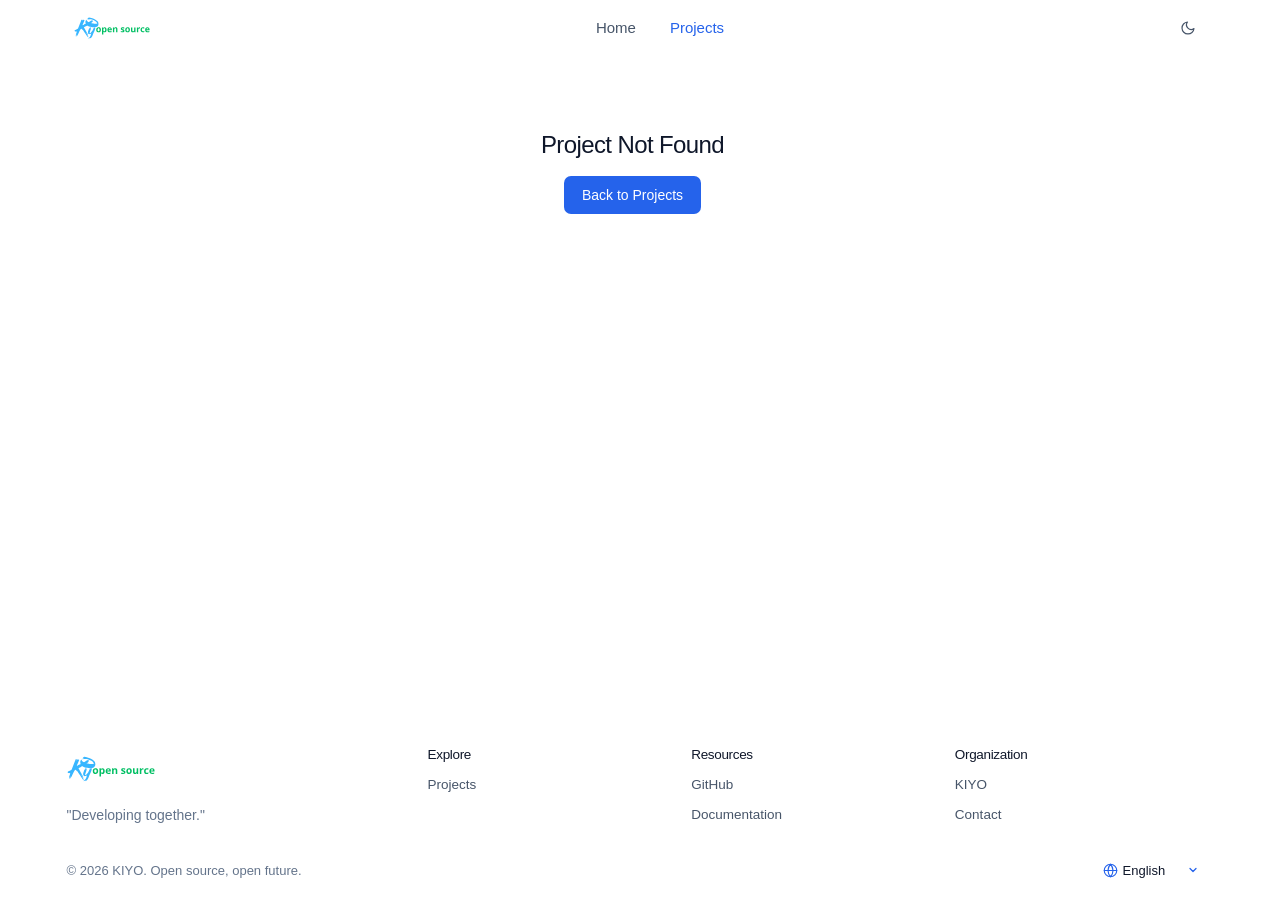
<file: project.html>
<!DOCTYPE html>
<html lang="vi">
<head>
  <meta charset="UTF-8">
  <meta name="viewport" content="width=device-width, initial-scale=1.0">
  <title>Chi tiết dự án — KIYO Open Source</title>
  <meta name="description" content="Tài liệu kỹ thuật chi tiết và thông số cho dự án mã nguồn mở KIYO.">
  <meta property="og:title" content="Chi tiết dự án — KIYO Open Source">
  <meta property="og:description" content="Tài liệu kỹ thuật chi tiết cho dự án KIYO Open Source.">
  <meta property="og:type" content="website">
  <link rel="icon" type="image/svg+xml" href="assets/icons/favicon.svg">
  <link rel="stylesheet" href="assets/css/style.css?v=3.0">
</head>
<body>
  <a href="#main-content" class="skip-link" data-i18n="skip_content">Chuyển đến nội dung chính</a>

  <header class="site-header">
    <div class="container header-inner">
      <a href="index.html" class="brand" aria-label="KIYO Open Source Home">
        <img src="assets/icons/kiyo.svg" alt="KIYO Open Source" class="brand__logo">
      </a>

      <nav class="site-nav" aria-label="Primary Navigation">
        <a href="index.html" class="nav-link" data-i18n="nav_home">Trang chủ</a>
        <a href="projects.html" class="nav-link is-active" data-i18n="nav_projects">Dự án</a>
      </nav>

      <div class="header-actions">
        <button type="button" class="icon-btn" data-theme-toggle aria-label="Switch theme" aria-pressed="false">
          <svg class="icon-moon" width="16" height="16" viewBox="0 0 24 24" fill="none" stroke="currentColor" stroke-width="1.8" stroke-linecap="round" stroke-linejoin="round" aria-hidden="true">
            <path d="M21 12.79A9 9 0 1 1 11.21 3 7 7 0 0 0 21 12.79z"/>
          </svg>
          <svg class="icon-sun" width="16" height="16" viewBox="0 0 24 24" fill="none" stroke="currentColor" stroke-width="1.8" stroke-linecap="round" stroke-linejoin="round" aria-hidden="true">
            <circle cx="12" cy="12" r="5"/>
            <line x1="12" y1="1" x2="12" y2="3"/>
            <line x1="12" y1="21" x2="12" y2="23"/>
            <line x1="4.22" y1="4.22" x2="5.64" y2="5.64"/>
            <line x1="18.36" y1="18.36" x2="19.78" y2="19.78"/>
            <line x1="1" y1="12" x2="3" y2="12"/>
            <line x1="21" y1="12" x2="23" y2="12"/>
            <line x1="4.22" y1="19.78" x2="5.64" y2="18.36"/>
            <line x1="18.36" y1="5.64" x2="19.78" y2="4.22"/>
          </svg>
        </button>

        <button type="button" id="mobile-menu-btn" class="icon-btn mobile-menu-btn" aria-label="Menu" aria-expanded="false" aria-controls="mobile-nav-drawer">
          <svg width="18" height="18" viewBox="0 0 24 24" fill="none" stroke="currentColor" stroke-width="1.8" stroke-linecap="round" stroke-linejoin="round" aria-hidden="true">
            <line x1="3" y1="6" x2="21" y2="6"/>
            <line x1="3" y1="12" x2="21" y2="12"/>
            <line x1="3" y1="18" x2="21" y2="18"/>
          </svg>
        </button>
      </div>
    </div>

    <div id="mobile-nav-drawer" class="mobile-nav-drawer" role="region" aria-label="Mobile Navigation">
      <nav class="mobile-nav-list">
        <a href="index.html" class="mobile-nav-link" data-i18n="nav_home">Trang chủ</a>
        <a href="projects.html" class="mobile-nav-link" data-i18n="nav_projects">Dự án</a>
      </nav>
    </div>
  </header>

  <main id="main-content">
    <div id="project-detail-view">
      <section class="section section--no-border" style="padding-top: 24px;">
        <div class="container">
          <div class="detail-header">
            <div class="detail-header-inner">
              <div class="detail-header-meta">
                <div class="detail-title-row">
                  <div class="detail-title-group">
                    <h1 id="detail-title">Project</h1>
                  </div>
                  <div id="detail-header-actions" class="detail-header-actions"></div>
                </div>
              </div>
            </div>
          </div>

          <div class="detail-layout">
            <div class="detail-content">
              <div id="detail-readme-block" class="detail-block">
                <div id="detail-readme-loading" class="readme-loading" style="display: none;" hidden>
                  <div class="readme-spinner"></div>
                  <span data-i18n="detail_loading_readme">Đang tải tài liệu từ GitHub...</span>
                </div>
                <article id="detail-readme" class="readme-body"></article>
              </div>

              <div id="detail-fallback-blocks" hidden>
                <div class="detail-block">
                  <h2 data-i18n="detail_overview_title">Tổng quan</h2>
                  <p id="detail-overview"></p>
                </div>

                <div id="detail-features-block" class="detail-block">
                  <h2 data-i18n="detail_features_title">Tính năng nổi bật</h2>
                  <ul id="detail-features-list" class="feature-list"></ul>
                </div>

                <div id="detail-getting-started-block" class="detail-block">
                  <h2 data-i18n="detail_quickstart_title">Bắt đầu nhanh</h2>
                  <div class="code-window" style="margin-top: 12px;">
                    <div class="code-window__body">
                      <pre id="detail-getting-started-code" class="code-block"></pre>
                    </div>
                  </div>
                </div>
              </div>
            </div>

            <aside class="detail-sidebar" aria-label="Metadata">
              <div class="sidebar-row">
                <span class="sidebar-label" data-i18n="sidebar_language">Ngôn ngữ</span>
                <span id="sidebar-language" class="sidebar-value">—</span>
              </div>
              <div class="sidebar-row">
                <span class="sidebar-label" data-i18n="sidebar_category">Danh mục</span>
                <span id="sidebar-category" class="sidebar-value">—</span>
              </div>
              <div class="sidebar-row">
                <span class="sidebar-label" data-i18n="sidebar_status">Trạng thái</span>
                <span id="sidebar-status" class="sidebar-value">—</span>
              </div>
              <div class="sidebar-row">
                <span class="sidebar-label" data-i18n="sidebar_license">Giấy phép</span>
                <span id="sidebar-license" class="sidebar-value">—</span>
              </div>
              <div class="sidebar-row">
                <span class="sidebar-label" data-i18n="sidebar_repository">Kho lưu trữ</span>
                <span id="sidebar-repo" class="sidebar-value">—</span>
              </div>
              <div class="sidebar-row">
                <span class="sidebar-label" data-i18n="sidebar_tech">Công nghệ</span>
                <div id="sidebar-technologies" class="tag-list"></div>
              </div>
            </aside>
          </div>
        </div>
      </section>
    </div>

    <section id="project-not-found" class="section section--no-border" hidden>
      <div class="container">
        <div class="empty-state">
          <h1 style="font-size: 1.5rem; margin-bottom: 16px;" data-i18n="project_not_found_title">Không tìm thấy dự án</h1>
          <a href="projects.html" class="btn btn--primary" data-i18n="project_not_found_btn">Quay lại danh sách</a>
        </div>
      </div>
    </section>
  </main>

  <footer class="site-footer">
    <div class="container">
      <div class="footer-grid">
        <div class="footer-brand">
          <a href="index.html" class="brand">
            <img src="assets/icons/kiyo.svg" alt="KIYO Open Source" class="brand__logo brand__logo--footer">
          </a>
          <p data-i18n="footer_tagline">"Cùng nhau phát triển."</p>
        </div>

        <div class="footer-col">
          <h4 data-i18n="footer_explore_title">Khám phá</h4>
          <ul class="footer-links">
            <li><a href="projects.html" data-i18n="footer_projects">Dự án</a></li>
          </ul>
        </div>

        <div class="footer-col">
          <h4 data-i18n="footer_resources_title">Tài nguyên</h4>
          <ul class="footer-links">
            <li><a href="https://github.com/kiyogo" target="_blank" rel="noopener noreferrer" data-i18n="footer_github">GitHub</a></li>
            <li><a href="https://github.com/kiyogo" target="_blank" rel="noopener noreferrer" data-i18n="footer_documentation">Tài liệu</a></li>
          </ul>
        </div>

        <div class="footer-col">
          <h4 data-i18n="footer_org_title">Tổ chức</h4>
          <ul class="footer-links">
            <li><a href="https://kiyovn.com" target="_blank" rel="noopener noreferrer">KIYO</a></li>
            <li><a href="https://kiyovn.com/contact" target="_blank" rel="noopener noreferrer" data-i18n="footer_contact">Liên hệ</a></li>
          </ul>
        </div>
      </div>

      <div class="footer-bottom">
        <span data-i18n="footer_copyright">© 2026 KIYO. Mã nguồn mở, tương lai rộng mở.</span>
        
        <div class="footer-bottom-actions">
          <div class="footer-lang-wrap">
            <svg class="footer-lang-icon" width="15" height="15" viewBox="0 0 24 24" fill="none" stroke="currentColor" stroke-width="1.8" stroke-linecap="round" stroke-linejoin="round" aria-hidden="true">
              <circle cx="12" cy="12" r="10"/>
              <line x1="2" y1="12" x2="22" y2="12"/>
              <path d="M12 2a15.3 15.3 0 0 1 4 10 15.3 15.3 0 0 1-4 10 15.3 15.3 0 0 1-4-10 15.3 15.3 0 0 1 4-10z"/>
            </svg>
            <select id="footer-lang-select" class="footer-lang-select" aria-label="Chọn ngôn ngữ / Select language">
              <option value="vi">Tiếng Việt</option>
              <option value="en">English</option>
            </select>
          </div>
        </div>
      </div>
    </div>
  </footer>

  <script src="assets/js/marked.min.js?v=3.0"></script>
  <script src="assets/js/data.js?v=3.0"></script>
  <script src="assets/js/i18n.js?v=3.0"></script>
  <script src="assets/js/main.js?v=3.0"></script>
  <script src="assets/js/projects.js?v=3.0"></script>
</body>
</html>
</file>
<file: assets/css/style.css>
/* ==========================================================================
   KIYO Open Source — Official Stylesheet
   Design Direction: Clean Flat Minimalist Blue Design (100% Borderless)
   Features:
   - 100% Borderless & Flat (Zero border lines, zero dark fuzzy shadows)
   - Original vibrant blue palette restored (--accent: #2563EB)
   - Blue pill action buttons (#2563EB)
   - Zero mouse hover jump/movement/scale effects
   - Signature squircle app icons for projects (Swift, Container, WebKit)
   ========================================================================== */

:root {
  /* Core Palette — Light Mode (Vibrant Blue & Clean Flat Surfaces) */
  --bg-primary: #FFFFFF;
  --bg-secondary: #FFFFFF;
  --bg-elevated: #FFFFFF;
  --bg-hover: transparent;
  --bg-code: #0F172A;
  --bg-code-header: #1E293B;
  --bg-header: #FFFFFF;
  --bg-badge-subtle: rgba(37, 99, 235, 0.08);
  --bg-accent-subtle: rgba(37, 99, 235, 0.08);

  /* Typography Colors */
  --text-primary: #0F172A;
  --text-secondary: #475569;
  --text-muted: #64748B;
  --text-inverse: #FFFFFF;

  /* Restored Vibrant Blue Color Palette */
  --accent: #2563EB;
  --accent-hover: #1D4ED8;
  --accent-focus: rgba(37, 99, 235, 0.25);

  /* Blue Pill Buttons */
  --btn-pill-bg: #2563EB;
  --btn-pill-text: #FFFFFF;
  --btn-pill-hover: #1D4ED8;

  /* Transparent borders (Zero lines) */
  --border-color: transparent;
  --border-hover: transparent;
  --syntax-border: transparent;

  /* Status Colors */
  --status-sample-bg: transparent;
  --status-sample-text: #475569;
  --status-sample-border: transparent;
  --status-soon-bg: rgba(37, 99, 235, 0.08);
  --status-soon-text: #2563EB;
  --status-soon-border: transparent;
  --status-active-bg: rgba(16, 185, 129, 0.12);
  --status-active-text: #059669;
  --status-active-border: transparent;

  /* Syntax Highlighting */
  --syntax-bg: #0F172A;
  --syntax-header: #1E293B;
  --syntax-text: #F8FAFC;
  --syntax-line: #64748B;
  --syntax-keyword: #60A5FA;
  --syntax-property: #F8FAFC;
  --syntax-string: #34D399;
  --syntax-punctuation: #94A3B8;
  --syntax-comment: #64748B;

  /* Zero Shadows (No dark fuzzy borders) */
  --shadow-xs: none;
  --shadow-sm: none;
  --shadow-md: none;
  --shadow-card: none;
  --shadow-card-hover: none;

  /* Typography Scale & Fonts */
  --font-sans: 'Inter', -apple-system, BlinkMacSystemFont, 'Segoe UI', Roboto, sans-serif;
  --font-mono: 'JetBrains Mono', 'SF Mono', Menlo, Consolas, monospace;

  /* Layout & Spacing */
  --container-max: 1180px;
  --header-height: 56px;
  --section-py: 22px;
  --section-py-sm: 14px;

  /* Border Radius */
  --radius-btn: 7px;
  --radius-input: 7px;
  --radius-card: 7px;
  --radius-lg: 7px;
}

/* Dark Mode Palette — Blue Dark Theme */
[data-theme="dark"] {
  --bg-primary: #0B0F17;
  --bg-secondary: #0B0F17;
  --bg-elevated: #0B0F17;
  --bg-hover: transparent;
  --bg-header: #0B0F17;
  --bg-badge-subtle: rgba(59, 130, 246, 0.14);
  --bg-accent-subtle: rgba(59, 130, 246, 0.16);

  --text-primary: #F8FAFC;
  --text-secondary: #94A3B8;
  --text-muted: #64748B;
  --text-inverse: #0B0F17;

  --accent: #3B82F6;
  --accent-hover: #60A5FA;
  --accent-focus: rgba(59, 130, 246, 0.3);

  --btn-pill-bg: #2563EB;
  --btn-pill-text: #FFFFFF;
  --btn-pill-hover: #3B82F6;

  --border-color: transparent;
  --border-hover: transparent;
  --syntax-border: transparent;

  --status-sample-bg: #1E293B;
  --status-sample-text: #CBD5E1;
  --status-soon-bg: rgba(59, 130, 246, 0.15);
  --status-soon-text: #93C5FD;
  --status-active-bg: rgba(16, 185, 129, 0.15);
  --status-active-text: #6EE7B7;
}

/* ==========================================================================
   1. CSS Reset & Base Typography (Zero Borders, Zero Fuzzy Shadows)
   ========================================================================== */
*, *::before, *::after {
  box-sizing: border-box;
  margin: 0;
  padding: 0;
  border-color: transparent !important;
  box-shadow: none !important; /* Xóa 100% viền mờ đen */
  font-weight: 400 !important; /* Tất cả chữ không được in đậm */
}

b, strong, th {
  font-weight: 400 !important;
}

html {
  font-family: var(--font-sans);
  font-size: 16px;
  line-height: 1.5;
  color: var(--text-primary);
  background-color: var(--bg-primary);
  -webkit-font-smoothing: antialiased;
  -moz-osx-font-smoothing: grayscale;
  text-rendering: optimizeLegibility;
  scroll-padding-top: calc(var(--header-height) + 16px);
  -webkit-text-size-adjust: 100%;
  scrollbar-gutter: stable;
}

body {
  min-height: 100vh;
  display: flex;
  flex-direction: column;
  background-color: var(--bg-primary);
  color: var(--text-primary);
  padding-top: var(--header-height);
  -webkit-overflow-scrolling: touch;
}

main {
  flex: 1 0 auto;
}

/* Headings */
h1, h2, h3, h4, h5, h6 {
  color: var(--text-primary);
  font-weight: 400;
  letter-spacing: -0.025em;
  line-height: 1.25;
}

h1 { font-size: 2.75rem; }
h2 { font-size: 2rem; }
h3 { font-size: 1.25rem; }
h4 { font-size: 1rem; }

p {
  color: var(--text-secondary);
  line-height: 1.6;
}

a {
  color: inherit;
  text-decoration: none;
}

button, input, select, textarea {
  font: inherit;
  color: inherit;
  border: none !important;
  outline: none;
  background: none;
}

ul, ol {
  list-style: none;
}

/* Skip link */
.skip-link {
  position: absolute;
  top: -100px;
  left: 20px;
  z-index: 1100;
  padding: 10px 18px;
  background-color: var(--accent);
  color: #FFFFFF;
  font-size: 0.875rem;
  font-weight: 400;
  border-radius: 7px;
  border: none !important;
}

.skip-link:focus {
  top: 16px;
}

/* ==========================================================================
   2. Layout & Containers (Zero Lines, Zero Shadows)
   ========================================================================== */
.container {
  width: 100%;
  max-width: var(--container-max);
  margin: 0 auto;
  padding: 0 24px;
}

/* Mobile Phones (<= 768px): Exact 8px side margins/gutters for all elements */
@media (max-width: 768px) {
  html {
    scrollbar-gutter: auto !important;
  }

  .container {
    padding-left: 8px !important;
    padding-right: 8px !important;
  }

  .project-card {
    padding-left: 0 !important;
    padding-right: 0 !important;
  }

  .projects-grid {
    grid-template-columns: 1fr !important;
    gap: 28px !important;
  }

  .mobile-nav-drawer {
    padding-left: 8px !important;
    padding-right: 8px !important;
  }

  .filter-toolbar {
    flex-direction: column;
    align-items: stretch;
    gap: 8px;
  }

  .search-field {
    width: 100%;
    flex: 1 1 100%;
    padding: 0 12px;
  }

  .filter-controls {
    width: 100%;
    display: flex;
    flex-wrap: wrap;
    gap: 8px;
  }

  .filter-select {
    flex: 1 1 calc(50% - 4px);
    min-width: 0;
  }

  .empty-state {
    padding-left: 0 !important;
    padding-right: 0 !important;
  }

  .readme-body pre {
    padding: 12px 10px !important;
  }
}

.section {
  padding: var(--section-py) 0;
  border: none !important;
  background-color: transparent;
}

.section--alt {
  background-color: transparent;
}

.section--no-border {
  border: none !important;
}

.section-header {
  display: flex;
  flex-direction: column;
  gap: 4px;
  margin-bottom: 14px;
  max-width: 680px;
}

.section-header--row {
  max-width: none;
  flex-direction: row;
  align-items: flex-end;
  justify-content: space-between;
  gap: 12px;
}

.section-header--row .link-arrow {
  margin-left: auto;
}

.eyebrow {
  display: inline-flex;
  align-items: center;
  gap: 8px;
  font-family: var(--font-sans);
  font-size: 0.8125rem;
  font-weight: 400;
  letter-spacing: 0.06em;
  text-transform: uppercase;
  color: var(--accent);
}

.eyebrow::before {
  content: "";
  display: inline-block;
  width: 6px;
  height: 6px;
  border-radius: 50%;
  background-color: var(--accent);
}

/* ==========================================================================
   3. Sticky Header (Flat & Clean, No Lines, No Shadows)
   ========================================================================== */
.site-header {
  position: fixed;
  top: 0;
  left: 0;
  right: 0;
  z-index: 1000;
  width: 100%;
  height: var(--header-height);
  background-color: var(--bg-header);
  border: none !important;
  box-shadow: none !important;
  transition: box-shadow 0.2s ease;
}

.site-header.is-scrolled {
  box-shadow: 0 4px 18px rgba(0, 0, 0, 0.08), 0 1px 3px rgba(0, 0, 0, 0.04) !important;
}

[data-theme="dark"] .site-header.is-scrolled {
  box-shadow: 0 4px 22px rgba(0, 0, 0, 0.65), 0 1px 5px rgba(0, 0, 0, 0.4) !important;
}

.header-inner {
  height: 100%;
  display: flex;
  align-items: center;
  justify-content: space-between;
  gap: 20px;
}

/* Brand Wordmark & Logo */
.brand {
  display: inline-flex;
  align-items: center;
  text-decoration: none;
  line-height: 1;
}

.brand:hover .brand__logo {
  opacity: 0.88;
}

.brand__logo {
  height: 38px;
  width: auto;
  display: block;
  flex-shrink: 0;
  object-fit: contain;
  transition: opacity 0.15s ease;
}

.brand__logo--footer {
  height: 44px;
}

@media (max-width: 640px) {
  .brand__logo {
    height: 32px;
  }
}

.brand__mark,
.brand__name,
.brand__divider,
.brand__sub {
  display: none !important;
}

/* Primary Nav */
.site-nav {
  display: flex;
  align-items: center;
  gap: 6px;
}

.nav-link {
  padding: 8px 14px;
  font-size: 0.9375rem;
  font-weight: 400;
  color: var(--text-secondary);
  background: transparent !important;
  border: none !important;
  transform: none !important;
  transition: color 0.15s ease;
}

.nav-link:hover {
  color: var(--accent);
  background: transparent !important;
  transform: none !important;
}

.nav-link.is-active {
  color: var(--accent);
  font-weight: 400;
  background: transparent !important;
  transform: none !important;
}

[data-theme="dark"] .nav-link.is-active {
  background: transparent !important;
  color: var(--accent);
}

.nav-link.is-active::after {
  display: none !important;
}

/* Header Right Actions */
.header-actions {
  display: flex;
  align-items: center;
  gap: 8px;
}

.icon-btn {
  display: inline-flex;
  align-items: center;
  justify-content: center;
  width: 36px;
  height: 36px;
  border-radius: 7px;
  border: none !important;
  background: transparent !important;
  background-color: transparent !important;
  color: var(--text-secondary);
  cursor: pointer;
  transform: none !important; /* No hover scale */
  transition: color 0.15s ease;
  outline: none !important;
  box-shadow: none !important;
}

.icon-btn:hover,
.icon-btn:focus,
.icon-btn:focus-visible,
.icon-btn:active {
  color: var(--accent);
  background: transparent !important;
  background-color: transparent !important;
  transform: none !important;
  outline: none !important;
  box-shadow: none !important;
}

[data-theme-toggle],
[data-theme-toggle]:hover,
[data-theme-toggle]:focus,
[data-theme-toggle]:focus-visible,
[data-theme-toggle]:active {
  background: transparent !important;
  background-color: transparent !important;
  border: none !important;
  box-shadow: none !important;
  outline: none !important;
}

[data-theme-toggle]:hover {
  color: var(--accent);
}

.header-github-btn {
  display: inline-flex;
  align-items: center;
  gap: 7px;
  height: 36px;
  padding: 0 10px;
  border-radius: 7px;
  border: none !important;
  background: transparent !important;
  background-color: transparent !important;
  color: var(--text-primary);
  font-size: 0.8125rem;
  font-weight: 400;
  transform: none !important;
  outline: none !important;
  box-shadow: none !important;
}

.header-github-btn:hover,
.header-github-btn:focus {
  color: var(--accent);
  background: transparent !important;
  background-color: transparent !important;
  transform: none !important;
}

/* Language Switcher (Flat Blue Pill) */
.lang-switcher {
  display: inline-flex;
  align-items: center;
  height: 36px;
  padding: 0;
  background: transparent !important;
  background-color: transparent !important;
  border: none !important;
  border-radius: 7px;
  gap: 2px;
}

.lang-btn {
  background: transparent !important;
  background-color: transparent !important;
  border: none !important;
  font-size: 0.75rem;
  font-weight: 400;
  color: var(--text-muted);
  padding: 5px 8px;
  border-radius: 7px;
  cursor: pointer;
  line-height: 1;
  transform: none !important;
  outline: none !important;
  box-shadow: none !important;
}

.lang-btn:hover,
.lang-btn:focus {
  color: var(--accent);
  background: transparent !important;
  background-color: transparent !important;
  transform: none !important;
}

.lang-btn.is-active {
  background-color: var(--accent) !important;
  color: #FFFFFF !important;
  font-weight: 400;
}

.lang-divider {
  display: none !important;
}

/* Mobile Nav Drawer */
.mobile-nav-drawer {
  display: none;
  position: absolute;
  top: var(--header-height);
  left: 0;
  right: 0;
  background-color: var(--bg-elevated);
  padding: 16px 24px 24px;
  border: none !important;
  box-shadow: none !important;
  max-height: calc(100vh - var(--header-height));
  overflow-y: auto;
}

.mobile-nav-drawer.is-open {
  display: block;
}

.mobile-nav-list {
  display: flex;
  flex-direction: column;
  gap: 6px;
  margin-bottom: 16px;
}

.mobile-nav-link {
  display: flex;
  align-items: center;
  padding: 10px 14px;
  border-radius: 7px;
  font-size: 0.9375rem;
  font-weight: 400;
  color: var(--text-secondary);
}

.mobile-nav-link:hover,
.mobile-nav-link.is-active {
  background: transparent !important;
  color: var(--accent);
  font-weight: 400;
}

.mobile-lang-wrap {
  display: flex;
  align-items: center;
  justify-content: space-between;
  padding: 14px 4px 6px;
  margin-top: 12px;
  border: none !important;
}

.mobile-lang-label {
  font-size: 0.875rem;
  font-weight: 400;
  color: var(--text-secondary);
}

.mobile-menu-btn {
  display: none;
}

@media (max-width: 768px) {
  .site-nav { display: none; }
  .mobile-menu-btn { display: inline-flex; }
}

/* Theme Icon States */
[data-theme="dark"] .icon-sun { display: block; }
[data-theme="dark"] .icon-moon { display: none; }
:root:not([data-theme="dark"]) .icon-sun { display: none; }
:root:not([data-theme="dark"]) .icon-moon { display: block; }

/* ==========================================================================
   4. Buttons & Interactive Controls (Blue Theme, Zero Hover Movement)
   ========================================================================== */
.btn {
  display: inline-flex;
  align-items: center;
  justify-content: center;
  gap: 6px;
  height: 38px;
  padding: 0 18px;
  border-radius: 7px;
  font-size: 0.875rem;
  font-weight: 400;
  line-height: 1;
  cursor: pointer;
  border: none !important;
  box-shadow: none !important;
  transform: none !important; /* Xóa hiệu ứng di trỏ chuột */
  transition: background-color 0.15s ease, color 0.15s ease;
}

.btn:hover {
  transform: none !important; /* Tuyệt đối không nhấc lên */
}

.btn--primary {
  background-color: var(--accent);
  color: #FFFFFF;
}

.btn--primary:hover {
  background-color: var(--accent-hover);
  transform: none !important;
}

.btn--secondary {
  background-color: rgba(37, 99, 235, 0.08);
  color: var(--accent);
}

.btn--secondary:hover {
  background-color: rgba(37, 99, 235, 0.16);
  color: var(--accent-hover);
  transform: none !important;
}

[data-theme="dark"] .btn--secondary {
  background-color: rgba(59, 130, 246, 0.16);
  color: #93C5FD;
}

[data-theme="dark"] .btn--secondary:hover {
  background-color: rgba(59, 130, 246, 0.24);
  color: #BFDBFE;
}

.link-arrow {
  display: inline-flex;
  align-items: center;
  gap: 6px;
  font-size: 0.9375rem;
  font-weight: 400;
  color: var(--accent);
  transform: none !important;
}

.link-arrow:hover {
  color: var(--accent-hover);
  transform: none !important;
}

/* ==========================================================================
   5. Hero Section
   ========================================================================== */
.hero {
  padding: 24px 0 16px;
}

.hero-grid {
  display: grid;
  grid-template-columns: 1fr;
  align-items: center;
  gap: 16px;
}

.hero-content {
  max-width: 680px;
}

.hero-title {
  font-size: 2.75rem;
  font-weight: 400;
  letter-spacing: -0.035em;
  margin: 4px 0 10px;
  line-height: 1.15;
}

@media (max-width: 640px) {
  .hero-title {
    font-size: 2.25rem;
  }
}

.hero-description {
  font-size: 1.0625rem;
  line-height: 1.5;
  margin-bottom: 16px;
  color: var(--text-secondary);
}

.hero-actions {
  display: flex;
  align-items: center;
  flex-wrap: wrap;
  gap: 10px;
  margin-bottom: 10px;
}

.hero-note {
  display: inline-flex;
  align-items: center;
  gap: 6px;
  font-size: 0.8125rem;
  color: var(--text-muted);
}

.hero-note__dot {
  width: 6px;
  height: 6px;
  border-radius: 50%;
  background-color: var(--accent);
}

/* ==========================================================================
   6. Code Window (Flat Surface, Zero Shadow)
   ========================================================================== */
.code-window {
  border-radius: 7px;
  background-color: var(--syntax-bg);
  box-shadow: none !important;
  overflow: hidden;
  border: none !important;
}

.code-window__header {
  display: flex;
  align-items: center;
  justify-content: space-between;
  padding: 10px 14px;
  background-color: var(--syntax-header);
  border: none !important;
}


.code-window__controls {
  display: flex;
  align-items: center;
  gap: 6px;
}

.code-window__dot {
  width: 10px;
  height: 10px;
  border-radius: 50%;
  background-color: #EF4444;
}

.code-window__dot:nth-child(2) { background-color: #F59E0B; }
.code-window__dot:nth-child(3) { background-color: #10B981; }

.code-window__file {
  display: inline-flex;
  align-items: center;
  gap: 6px;
  font-family: var(--font-mono);
  font-size: 0.75rem;
  color: var(--text-muted);
}

.code-window__badge {
  font-family: var(--font-mono);
  font-size: 0.6875rem;
  font-weight: 400;
  padding: 2px 8px;
  border-radius: 7px;
  background-color: rgba(37, 99, 235, 0.2);
  color: #93C5FD;
}

.code-window__body {
  padding: 14px 16px;
  overflow-x: auto;
}

.code-block {
  font-family: var(--font-mono);
  font-size: 0.8125rem;
  line-height: 1.55;
  color: var(--syntax-text);
  white-space: pre-wrap;
  word-break: break-word;
  overflow-wrap: break-word;
}

.code-line {
  display: flex;
  gap: 12px;
}

.code-line__num {
  color: var(--syntax-line);
  user-select: none;
  min-width: 16px;
  text-align: right;
}

.tok-kw { color: var(--syntax-keyword); }
.tok-prop { color: var(--syntax-property); }
.tok-str { color: var(--syntax-string); }
.tok-punc { color: var(--syntax-punctuation); }

/* ==========================================================================
   7. PROJECT CARDS — EXACT PHOTO MATCH, FLAT BLUE AESTHETIC
   Features:
   - 3 columns layout
   - Flat white cards with NO dark fuzzy borders (box-shadow: none)
   - Zero mouse hover jump/movement
   - Vibrant blue pill buttons (Chi tiết, Trang web / GitHub)
   - Protruding squircle app icons
   ========================================================================== */
.projects-grid {
  display: grid;
  grid-template-columns: repeat(3, 1fr);
  gap: 32px 16px;
  padding-top: 18px;
  margin-top: 8px;
  align-items: stretch;
}

.project-card {
  position: relative;
  display: flex;
  flex-direction: column;
  height: 100%;
  box-sizing: border-box;
  background: transparent !important;
  background-color: transparent !important;
  border: none !important;
  border-radius: 0 !important;
  box-shadow: none !important;
  padding: 12px 20px 20px 20px;
  transform: none !important;
  transition: none !important;
}

.project-card:hover {
  transform: none !important;
  box-shadow: none !important;
}

/* App Icon directly above title with zero background box */
.project-card__icon {
  position: static;
  width: 48px;
  height: 48px;
  margin-bottom: 14px;
  background: transparent !important;
  background-color: transparent !important;
  border: none !important;
  border-radius: 0 !important;
  box-shadow: none !important;
  display: flex;
  align-items: center;
  justify-content: flex-start;
  transform: none !important;
}

.project-card__icon--empty {
  visibility: hidden !important;
  pointer-events: none !important;
}

.project-card__icon svg,
.project-card__icon img {
  width: 48px;
  height: 48px;
  max-width: 48px;
  max-height: 48px;
  border-radius: 0 !important;
  border: none !important;
  box-shadow: none !important;
  background: transparent !important;
  background-color: transparent !important;
  display: block;
  object-fit: contain;
}

.project-card__content {
  display: flex;
  flex-direction: column;
  flex: 1 1 auto;
  height: 100%;
}

/* Card Title: Large & Normal */
.project-card__title {
  font-size: 1.5rem;
  font-weight: 400;
  color: var(--text-primary);
  letter-spacing: -0.025em;
  margin: 0 0 8px 0;
  line-height: 1.25;
}

.project-card__title a {
  color: inherit;
  text-decoration: none;
}

.project-card__title a:hover {
  color: var(--accent);
}

/* Card Subtitle / Technologies: Muted text */
.project-card__subtitle {
  font-size: 0.8125rem;
  font-weight: 400;
  color: var(--text-muted);
  margin-bottom: 8px;
  line-height: 1.4;
}

/* Card Description: Clean paragraph */
.project-card__desc {
  font-size: 0.875rem;
  line-height: 1.5;
  color: var(--text-secondary);
  margin: 0 0 14px 0;
  flex: 1 1 auto;
}

/* Card Action Buttons: Horizontal Pill Buttons */
.project-card__actions {
  display: flex;
  align-items: center;
  gap: 8px;
  margin-top: auto;
}

/* Blue Pill Button (Màu xanh như cũ, không nhảy khi hover) */
.card-btn {
  display: inline-flex;
  align-items: center;
  justify-content: center;
  padding: 6px 14px;
  border-radius: 7px;
  background-color: var(--accent); /* Màu xanh như cũ */
  color: #FFFFFF;
  font-size: 0.8125rem;
  font-weight: 400;
  text-decoration: none;
  border: none !important;
  box-shadow: none !important;
  cursor: pointer;
  transform: none !important; /* Xóa hiệu ứng di trỏ chuột */
  transition: background-color 0.15s ease;
}

.card-btn:hover {
  background-color: var(--accent-hover);
  transform: none !important; /* Tuyệt đối đứng yên */
  color: #FFFFFF;
}

@media (max-width: 1024px) {
  .projects-grid {
    grid-template-columns: repeat(2, 1fr);
  }
}

@media (max-width: 768px) {
  .projects-grid {
    grid-template-columns: 1fr;
    gap: 28px;
  }
}

/* ==========================================================================
   8. Open Development Principles (Flat, No Shadows, No Hover Move)
   ========================================================================== */
.principles-row {
  display: grid;
  grid-template-columns: repeat(3, 1fr);
  gap: 12px;
}

.principle-item {
  padding: 16px 16px;
  border-radius: 7px;
  background-color: var(--bg-elevated);
  box-shadow: none !important;
  border: none !important;
  transform: none !important;
}

.principle-item:hover {
  transform: none !important;
  box-shadow: none !important;
}

.principle-item__icon {
  width: 30px;
  height: 30px;
  color: var(--accent);
  margin-bottom: 8px;
}

.principle-item__title {
  font-size: 1.0625rem;
  margin-bottom: 4px;
}

.principle-item__desc {
  font-size: 0.875rem;
  line-height: 1.5;
  color: var(--text-secondary);
}

@media (max-width: 860px) {
  .principles-row { grid-template-columns: 1fr; gap: 12px; }
}

/* ==========================================================================
   9. Featured Project Section (Flat, No Shadows)
   ========================================================================== */
.featured-box {
  display: grid;
  grid-template-columns: 1fr 1fr;
  align-items: center;
  gap: 20px;
  padding: 20px 22px;
  border-radius: 7px;
  background-color: var(--bg-elevated);
  box-shadow: none !important;
  border: none !important;
}

.featured-info {
  display: flex;
  flex-direction: column;
  gap: 10px;
}

.featured-meta {
  display: flex;
  align-items: center;
  gap: 8px;
}

.featured-actions {
  display: flex;
  gap: 8px;
  margin-top: 4px;
}

.tech-tag {
  display: inline-flex;
  align-items: center;
  font-size: 0.75rem;
  font-weight: 400;
  padding: 4px 12px;
  border-radius: 7px;
  background-color: rgba(37, 99, 235, 0.08);
  color: var(--accent);
  border: none !important;
}

[data-theme="dark"] .tech-tag {
  background-color: rgba(59, 130, 246, 0.16);
  color: #93C5FD;
}

@media (max-width: 860px) {
  .featured-box { grid-template-columns: 1fr; padding: 28px; }
}

/* ==========================================================================
   10. Community Actions & Steps Grid (Flat, No Shadows)
   ========================================================================== */
.community-actions-grid {
  display: grid;
  grid-template-columns: repeat(4, 1fr);
  gap: 12px;
}

.community-action-item {
  display: flex;
  flex-direction: column;
  justify-content: space-between;
  padding: 16px 16px;
  min-height: 90px;
  border-radius: 7px;
  background-color: var(--bg-elevated);
  box-shadow: none !important;
  border: none !important;
  transform: none !important;
}

.community-action-item:hover {
  transform: none !important;
  box-shadow: none !important;
}

.community-action-item__top {
  display: flex;
  align-items: center;
  justify-content: space-between;
  color: var(--accent);
  margin-bottom: 8px;
}

.community-action-item__title {
  font-size: 1rem;
  font-weight: 400;
}

@media (max-width: 960px) {
  .community-actions-grid { grid-template-columns: repeat(2, 1fr); gap: 12px; }
}

@media (max-width: 540px) {
  .community-actions-grid { grid-template-columns: 1fr; gap: 12px; }
}

.steps-grid {
  display: grid;
  grid-template-columns: repeat(4, 1fr);
  gap: 12px;
}

.step-box {
  padding: 18px 16px;
  border-radius: 7px;
  background-color: var(--bg-elevated);
  box-shadow: none !important;
  border: none !important;
}

.step-box__num {
  font-size: 1.25rem;
  font-weight: 400;
  color: var(--accent);
  margin-bottom: 6px;
}

@media (max-width: 860px) {
  .steps-grid { grid-template-columns: repeat(2, 1fr); gap: 12px; }
}

@media (max-width: 540px) {
  .steps-grid { grid-template-columns: 1fr; gap: 12px; }
}

/* ==========================================================================
   11. Call to Action Banner (Flat, No Shadows)
   ========================================================================== */
.cta-banner {
  display: flex;
  align-items: center;
  justify-content: space-between;
  padding: 22px 26px;
  border-radius: 7px;
  background-color: var(--bg-elevated);
  box-shadow: none !important;
  border: none !important;
  gap: 16px;
}

.cta-banner__content h2 {
  font-size: 1.625rem;
}

@media (max-width: 768px) {
  .cta-banner {
    flex-direction: column;
    align-items: flex-start;
    padding: 18px 18px;
    gap: 12px;
  }
}

/* ==========================================================================
   12. Catalog Toolbar & Filters (Flat, No Shadows)
   ========================================================================== */
.filter-toolbar {
  display: flex;
  align-items: center;
  justify-content: space-between;
  gap: 10px;
  margin-bottom: 14px;
  flex-wrap: wrap;
}

.search-field {
  display: inline-flex;
  align-items: center;
  gap: 10px;
  height: 38px;
  padding: 0 16px;
  border-radius: 7px;
  background-color: var(--bg-elevated);
  box-shadow: none !important;
  border: none !important;
  flex: 1 1 260px;
}

.search-field__icon {
  color: var(--accent);
}

.search-input {
  width: 100%;
  border: none !important;
  background: transparent;
  font-size: 0.875rem;
}

.search-input::-webkit-search-cancel-button,
.search-input::-webkit-search-decoration,
.search-input::-webkit-search-results-button,
.search-input::-webkit-search-results-decoration {
  -webkit-appearance: none;
  display: none;
}

.search-input::-ms-clear {
  display: none;
  width: 0;
  height: 0;
}

.filter-controls {
  display: flex;
  align-items: center;
  gap: 8px;
  flex-wrap: wrap;
}

.filter-select {
  appearance: none;
  -webkit-appearance: none;
  -moz-appearance: none;
  height: 38px;
  padding: 0 34px 0 14px;
  border-radius: 7px;
  background-color: var(--bg-elevated);
  color: var(--text-primary);
  box-shadow: none !important;
  border: none !important;
  font-size: 0.8125rem;
  font-weight: 400;
  cursor: pointer;
  outline: none;
  background-image: url("data:image/svg+xml,%3Csvg xmlns='http://www.w3.org/2000/svg' width='12' height='12' viewBox='0 0 24 24' fill='none' stroke='%2364748B' stroke-width='2' stroke-linecap='round' stroke-linejoin='round'%3E%3Cpolyline points='6 9 12 15 18 9'%3E%3C/polyline%3E%3C/svg%3E");
  background-repeat: no-repeat;
  background-position: right 14px center;
  transition: background-color 0.15s ease, color 0.15s ease;
}

.filter-select:hover {
  background-color: var(--bg-hover);
}

[data-theme="dark"] .filter-select {
  background-image: url("data:image/svg+xml,%3Csvg xmlns='http://www.w3.org/2000/svg' width='12' height='12' viewBox='0 0 24 24' fill='none' stroke='%2394A3B8' stroke-width='2' stroke-linecap='round' stroke-linejoin='round'%3E%3Cpolyline points='6 9 12 15 18 9'%3E%3C/polyline%3E%3C/svg%3E");
}

.filter-select option {
  background-color: var(--bg-elevated);
  color: var(--text-primary);
}

.catalog-status-bar {
  display: none !important;
}

.empty-state {
  text-align: center;
  padding: 36px 20px;
  border-radius: 7px;
  background: transparent !important;
  background-color: transparent !important;
  box-shadow: none !important;
  border: none !important;
  margin: 16px 0;
}

.empty-state__icon {
  display: inline-flex;
  align-items: center;
  justify-content: center;
  width: 38px;
  height: 38px;
  border-radius: 7px;
  background: transparent !important;
  background-color: transparent !important;
  color: var(--accent);
  margin-bottom: 10px;
}

.load-more-wrap {
  text-align: center;
  margin-top: 20px;
}

/* ==========================================================================
   13. Project Detail View (Flat, No Shadows)
   ========================================================================== */
.page-hero {
  padding: 18px 0 8px;
}

#project-detail-view .section {
  padding-top: 4px;
}

.detail-header {
  margin-bottom: 20px;
  width: 100%;
}

.detail-header-inner {
  display: flex;
  align-items: center;
  gap: 16px;
  width: 100%;
  max-width: 100%;
}

.detail-logo,
#detail-logo {
  display: none !important;
}

.detail-header-meta {
  flex: 1;
  min-width: 0;
}

.detail-title-row {
  display: flex;
  align-items: center;
  justify-content: flex-start;
  gap: 12px 16px;
  flex-wrap: wrap;
  width: 100%;
}

.detail-title-group {
  display: inline-flex;
  align-items: center;
  gap: 10px;
  flex-wrap: wrap;
  min-width: 0;
}

#detail-title {
  margin: 0;
  font-size: 2.25rem;
  font-weight: 500;
  line-height: 1.15;
  letter-spacing: -0.03em;
  color: var(--text-primary);
  word-break: break-word;
}

#detail-status-badge {
  display: none !important;
}

.detail-header-actions {
  display: inline-flex;
  align-items: center;
  gap: 8px;
  flex-wrap: wrap;
}

@media (max-width: 640px) {
  .detail-header-inner {
    align-items: flex-start;
    gap: 12px;
  }
  .detail-logo {
    width: 44px;
    height: 44px;
  }
  .detail-logo svg {
    width: 44px;
    height: 44px;
  }
  #detail-title {
    font-size: 1.625rem;
  }
  .detail-title-row {
    flex-direction: column;
    align-items: flex-start;
    gap: 10px;
  }
  .detail-header-actions {
    width: 100%;
  }
}

.readme-loading {
  display: none !important;
}

.readme-loading.is-active {
  display: flex !important;
  align-items: center;
  gap: 10px;
  padding: 12px 0;
  color: var(--text-muted);
  font-size: 0.875rem;
  background: transparent !important;
  border: none !important;
  box-shadow: none !important;
}

.readme-loading[hidden],
[hidden] {
  display: none !important;
}

.readme-spinner {
  width: 18px;
  height: 18px;
  border: 2px solid var(--bg-hover);
  border-top-color: var(--accent);
  border-radius: 50%;
  animation: spin 0.8s linear infinite;
  flex-shrink: 0;
}

@keyframes spin {
  to { transform: rotate(360deg); }
}

.detail-layout {
  display: grid;
  grid-template-columns: minmax(0, 1fr) 300px;
  gap: 32px;
  align-items: start;
  width: 100%;
  box-sizing: border-box;
}

@media (max-width: 960px) {
  .detail-layout {
    grid-template-columns: 1fr;
    gap: 24px;
  }
}

.detail-content {
  display: flex;
  flex-direction: column;
  gap: 18px;
  width: 100%;
  max-width: 100%;
  min-width: 0;
  box-sizing: border-box;
}

.detail-block {
  padding: 0;
  margin: 0;
  background: transparent !important;
  border: none !important;
  box-shadow: none !important;
  width: 100%;
  max-width: 100%;
  min-width: 0;
  box-sizing: border-box;
}

.detail-block h2 {
  font-size: 1.1875rem;
  margin-bottom: 8px;
  padding: 0;
}

.detail-block p {
  padding: 0;
  margin: 0;
}

.feature-list {
  display: flex;
  flex-direction: column;
  gap: 8px;
  padding: 0;
  margin: 0;
}

.feature-list li {
  display: flex;
  align-items: flex-start;
  gap: 8px;
  font-size: 0.875rem;
  padding: 0;
  margin: 0;
}

.detail-sidebar {
  padding: 18px 0;
  border-radius: 7px;
  background: transparent !important;
  background-color: transparent !important;
  border: none !important;
  box-shadow: none !important;
  display: flex;
  flex-direction: column;
  gap: 12px;
  width: 100%;
  min-width: 0;
  box-sizing: border-box;
}

[data-theme="dark"] .detail-sidebar {
  background: transparent !important;
  background-color: transparent !important;
}

.sidebar-row {
  display: flex;
  align-items: flex-start;
  justify-content: space-between;
  gap: 16px;
  border: none !important;
}

.sidebar-label {
  font-size: 0.8125rem;
  color: var(--text-muted);
  font-weight: 400;
  white-space: nowrap !important;
  flex-shrink: 0;
  line-height: 1.5;
}

.sidebar-value {
  font-size: 0.875rem;
  font-weight: 400;
  text-align: right;
  line-height: 1.5;
}

.tag-list {
  display: flex;
  flex-wrap: wrap;
  gap: 6px;
  justify-content: flex-end;
}

.sidebar-row .tech-tag {
  display: inline-flex;
  align-items: center;
  font-size: 0.75rem;
  font-weight: 400;
  padding: 3px 8px;
  border-radius: 6px;
  background-color: rgba(37, 99, 235, 0.08);
  color: var(--accent);
  border: none !important;
  white-space: nowrap;
  line-height: 1.3;
}

[data-theme="dark"] .sidebar-row .tech-tag {
  background-color: rgba(59, 130, 246, 0.16);
  color: #93C5FD;
}

@media (max-width: 860px) {
  .detail-layout { grid-template-columns: 1fr; gap: 20px; }
}

/* ==========================================================================
   14. Mission & About Pillars (Flat, No Shadows)
   ========================================================================== */
.mission-grid, .focus-domains-grid {
  display: grid;
  grid-template-columns: repeat(auto-fill, minmax(180px, 1fr));
  gap: 12px;
}

.mission-pillar, .focus-domain-item {
  padding: 16px 16px;
  border-radius: 7px;
  background-color: var(--bg-elevated);
  box-shadow: none !important;
  border: none !important;
}

.mission-pillar__index, .focus-domain-item__num {
  font-size: 1.25rem;
  font-weight: 400;
  color: var(--accent);
  margin-bottom: 6px;
  display: block;
}

/* ==========================================================================
   15. Footer (Flat, No Lines, No Shadows)
   ========================================================================== */
.site-footer {
  margin-top: auto;
  padding: 28px 0 20px;
  background-color: transparent;
  border: none !important;
  box-shadow: none !important;
}

.footer-grid {
  display: grid;
  grid-template-columns: 1.4fr 1fr 1fr 1fr;
  gap: 20px;
  margin-bottom: 20px;
  border: none !important;
}

.footer-brand p {
  margin-top: 6px;
  font-size: 0.875rem;
  color: var(--text-muted);
}

.footer-col h4 {
  font-size: 0.84375rem;
  font-weight: 400;
  margin-bottom: 8px;
  color: var(--text-primary);
}

.footer-links {
  display: flex;
  flex-direction: column;
  gap: 6px;
}

.footer-links a {
  font-size: 0.84375rem;
  color: var(--text-secondary);
}

.footer-links a:hover {
  color: var(--accent);
}

.footer-bottom {
  display: flex;
  align-items: center;
  justify-content: space-between;
  padding-top: 14px;
  font-size: 0.8125rem;
  color: var(--text-muted);
  border: none !important;
  flex-wrap: wrap;
  gap: 12px;
}

.footer-bottom-actions {
  display: flex;
  align-items: center;
  gap: 16px;
}

.footer-lang-wrap {
  display: inline-flex;
  align-items: center;
  position: relative;
  background: transparent !important;
  background-color: transparent !important;
  border-radius: 0 !important;
  padding: 0 !important;
  height: auto !important;
  color: var(--text-primary);
  border: none !important;
  box-shadow: none !important;
}

.footer-lang-wrap:hover {
  background: transparent !important;
  background-color: transparent !important;
}

[data-theme="dark"] .footer-lang-wrap:hover {
  background: transparent !important;
  background-color: transparent !important;
}

.footer-lang-icon {
  color: var(--accent);
  margin-right: 5px;
  flex-shrink: 0;
  pointer-events: none;
}

.footer-lang-select {
  appearance: none;
  -webkit-appearance: none;
  -moz-appearance: none;
  background: transparent !important;
  background-color: transparent !important;
  border: none !important;
  box-shadow: none !important;
  outline: none;
  font-size: 0.8125rem;
  font-weight: 400;
  font-family: inherit;
  color: var(--text-primary);
  cursor: pointer;
  padding: 0 16px 0 0;
  background-image: url("data:image/svg+xml,%3Csvg xmlns='http://www.w3.org/2000/svg' width='12' height='12' viewBox='0 0 24 24' fill='none' stroke='%232563EB' stroke-width='2.5' stroke-linecap='round' stroke-linejoin='round'%3E%3Cpolyline points='6 9 12 15 18 9'%3E%3C/polyline%3E%3C/svg%3E") !important;
  background-repeat: no-repeat !important;
  background-position: right center !important;
  border-radius: 0 !important;
  transition: color 0.15s ease;
}

.footer-lang-select:hover {
  color: var(--accent);
}

.footer-lang-select option {
  background-color: var(--bg-page);
  color: var(--text-primary);
  font-size: 0.875rem;
  padding: 6px 12px;
}

.back-to-top {
  display: inline-flex;
  align-items: center;
  gap: 6px;
  font-weight: 400;
  color: var(--accent);
}

.back-to-top:hover {
  color: var(--accent-hover);
}

@media (max-width: 860px) {
  .footer-grid { grid-template-columns: repeat(2, 1fr); }
}

@media (max-width: 520px) {
  .footer-grid { grid-template-columns: 1fr; }
  .footer-bottom { flex-direction: column; gap: 16px; text-align: center; }
  .footer-bottom-actions { flex-direction: row; justify-content: center; gap: 16px; }
}

/* GitHub README Render Container */
.readme-body {
  background: transparent !important;
  padding: 0 !important;
  margin: 0 !important;
  border: none !important;
  box-shadow: none !important;
  line-height: 1.65;
  font-size: 0.9375rem;
  width: 100%;
  max-width: 100%;
  min-width: 0;
  box-sizing: border-box;
  overflow-wrap: break-word;
  word-break: break-word;
}

.readme-body h1 {
  font-size: 1.625rem;
  font-weight: 600;
  margin: 1.25rem 0 0.75rem;
  color: var(--text-primary);
  border-bottom: 1px solid rgba(148, 163, 184, 0.2);
  padding-bottom: 0.35rem;
  display: flex;
  align-items: center;
  gap: 10px;
  flex-wrap: wrap;
}

.readme-body h1:first-child {
  margin-top: 0;
}

.readme-body h2 {
  font-size: 1.35rem;
  font-weight: 600;
  margin: 1.75rem 0 0.65rem;
  color: var(--text-primary);
  border-bottom: 1px solid rgba(148, 163, 184, 0.15);
  padding-bottom: 0.3rem;
}

.readme-body h3 {
  font-size: 1.15rem;
  font-weight: 600;
  margin: 1.25rem 0 0.5rem;
  color: var(--text-primary);
}

.readme-body h4,
.readme-body h5,
.readme-body h6 {
  font-size: 1rem;
  font-weight: 600;
  margin: 1rem 0 0.5rem;
  color: var(--text-primary);
}

.readme-body p {
  color: var(--text-secondary);
  line-height: 1.65;
  margin: 0.75rem 0;
}

.readme-body a {
  color: var(--accent);
  text-decoration: none;
}

.readme-body a:hover {
  text-decoration: underline;
}

.readme-body strong,
.readme-body b {
  color: var(--text-primary);
  font-weight: 600;
}

.readme-body ul,
.readme-body ol {
  color: var(--text-secondary);
  padding-left: 1.5rem;
  margin: 0.75rem 0;
}

.readme-body li {
  margin: 0.35rem 0;
  line-height: 1.6;
}

.readme-body li > p {
  margin: 0.25rem 0;
}

.readme-body blockquote {
  border-left: 3px solid var(--accent);
  padding: 0.5rem 0 0.5rem 1rem;
  margin: 1rem 0;
  color: var(--text-muted);
  background-color: var(--bg-hover);
  border-radius: 0 4px 4px 0;
}

.readme-body blockquote > p {
  margin: 0;
}

.readme-body code {
  background-color: var(--bg-hover);
  color: var(--text-primary);
  padding: 2px 6px;
  border-radius: 4px;
  font-size: 0.875em;
  font-family: var(--font-mono);
}

[data-theme="dark"] .readme-body code {
  background-color: rgba(255, 255, 255, 0.08);
  color: #93C5FD;
}

.readme-body pre {
  background-color: var(--bg-code, #0F172A) !important;
  color: #F8FAFC;
  padding: 16px 20px;
  border-radius: 7px;
  overflow-x: auto;
  margin: 1rem 0;
  line-height: 1.5;
}

.readme-body pre code {
  background: transparent !important;
  color: inherit !important;
  padding: 0;
  border-radius: 0;
  font-size: 0.875rem;
}

.readme-body table {
  width: 100%;
  border-collapse: collapse;
  margin: 1.25rem 0;
  font-size: 0.875rem;
  display: block;
  overflow-x: auto;
}

.readme-body th,
.readme-body td {
  padding: 8px 12px;
  border: 1px solid rgba(148, 163, 184, 0.2);
  text-align: left;
}

.readme-body th {
  background-color: var(--bg-hover);
  color: var(--text-primary);
  font-weight: 600;
}

.readme-body tr:nth-child(even) td {
  background-color: rgba(148, 163, 184, 0.04);
}

.readme-body img {
  max-width: 100%;
  height: auto;
  border-radius: 6px;
  display: inline-block;
  vertical-align: middle;
}

.readme-body hr {
  border: none;
  border-top: 1px solid rgba(148, 163, 184, 0.2);
  margin: 1.75rem 0;
}

/* Ensure project detail page never displays logo icon next to title */
#detail-logo,
.detail-logo {
  display: none !important;
  visibility: hidden !important;
  width: 0 !important;
  height: 0 !important;
  margin: 0 !important;
  padding: 0 !important;
}
</file>
